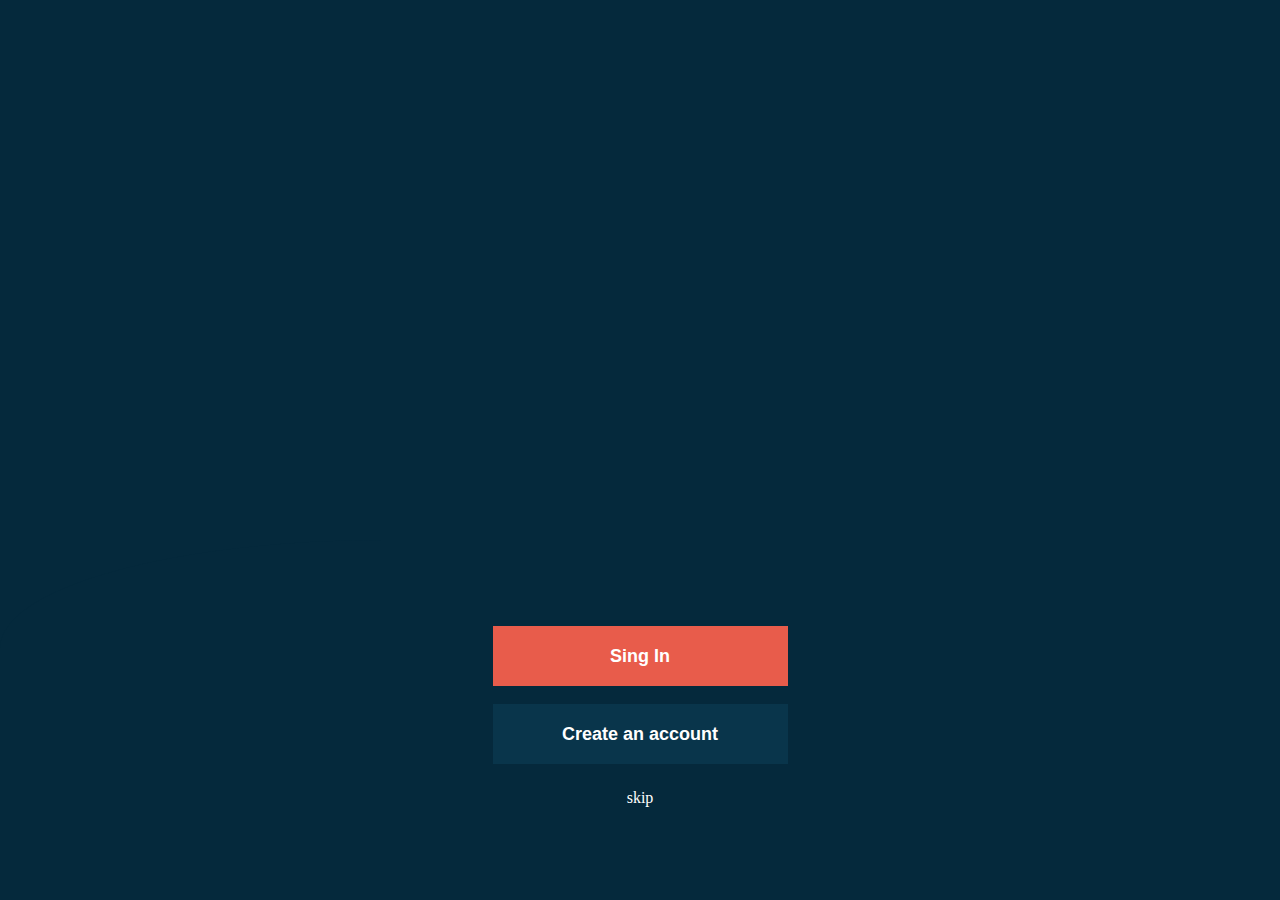
<file: Ejercicio3/index.html>
<!DOCTYPE html>
<html lang="en">
<head>
    <meta charset="UTF-8">
    <meta name="viewport" content="width=device-width, initial-scale=1.0">
    <title>Ejercicio 3</title>
    <link rel="stylesheet" href="style.css">
</head>
<body>
    <section id="login_container">
        <button>
            Sing In
        </button>

        <button id="create_button">
            Create an account
        </button>

        <p>skip</p>
    </section>
</body>
</html>
</file>
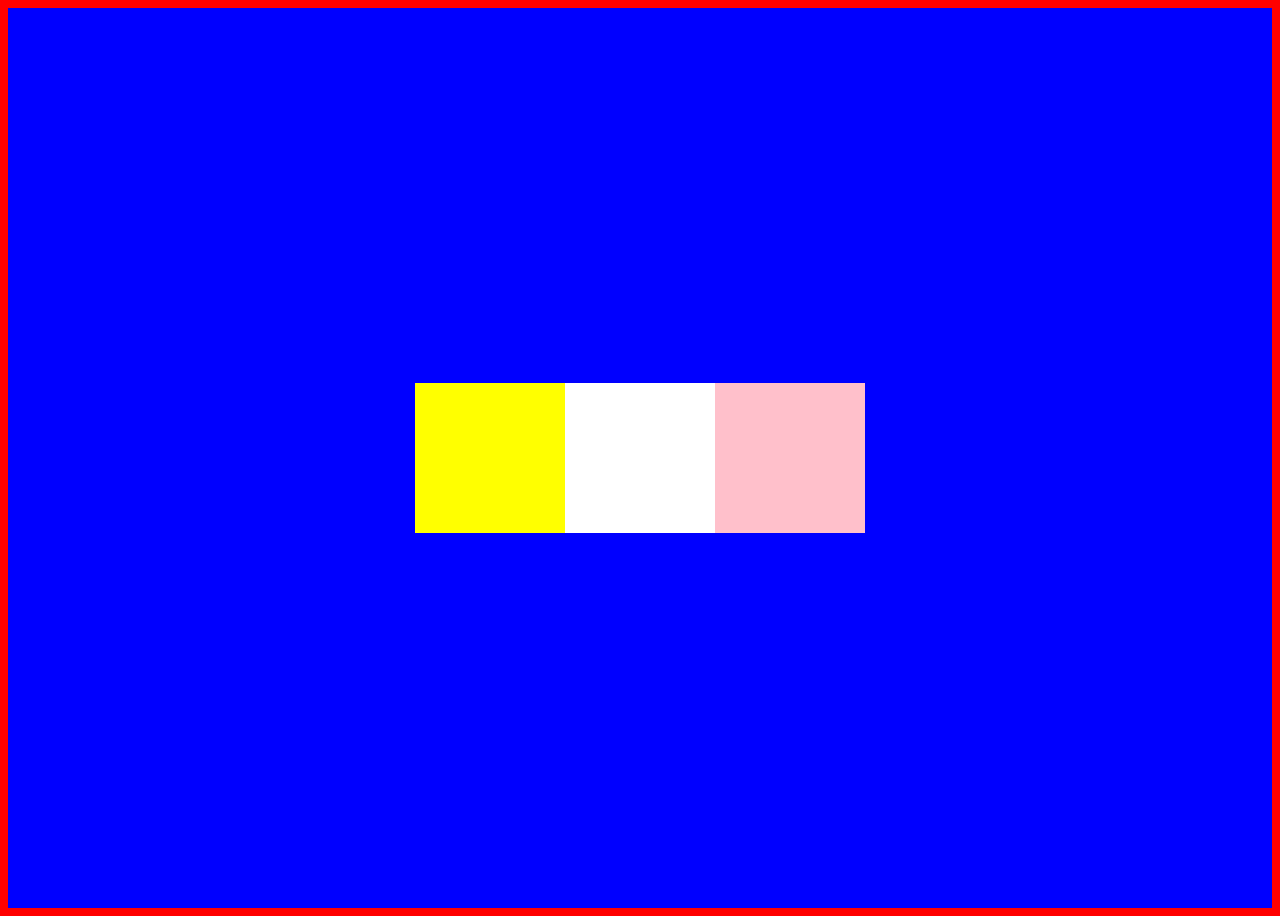
<file: Ejercicio1.html>
<!DOCTYPE html>
<html lang="en">
<head>
    <meta charset="UTF-8">
    <meta name="viewport" content="width=device-width, initial-scale=1.0">
    <title>Css Ejercicio 1</title>
    <link rel="stylesheet" href="Ejercicio1.css">
</head>
<body>
    <section id="main_container" >
        <div id="main_element1"></div>
        <div id="main_element2"></div>
        <div id="main_element3"></div>
        
    </section>
</body>
</html>
</file>
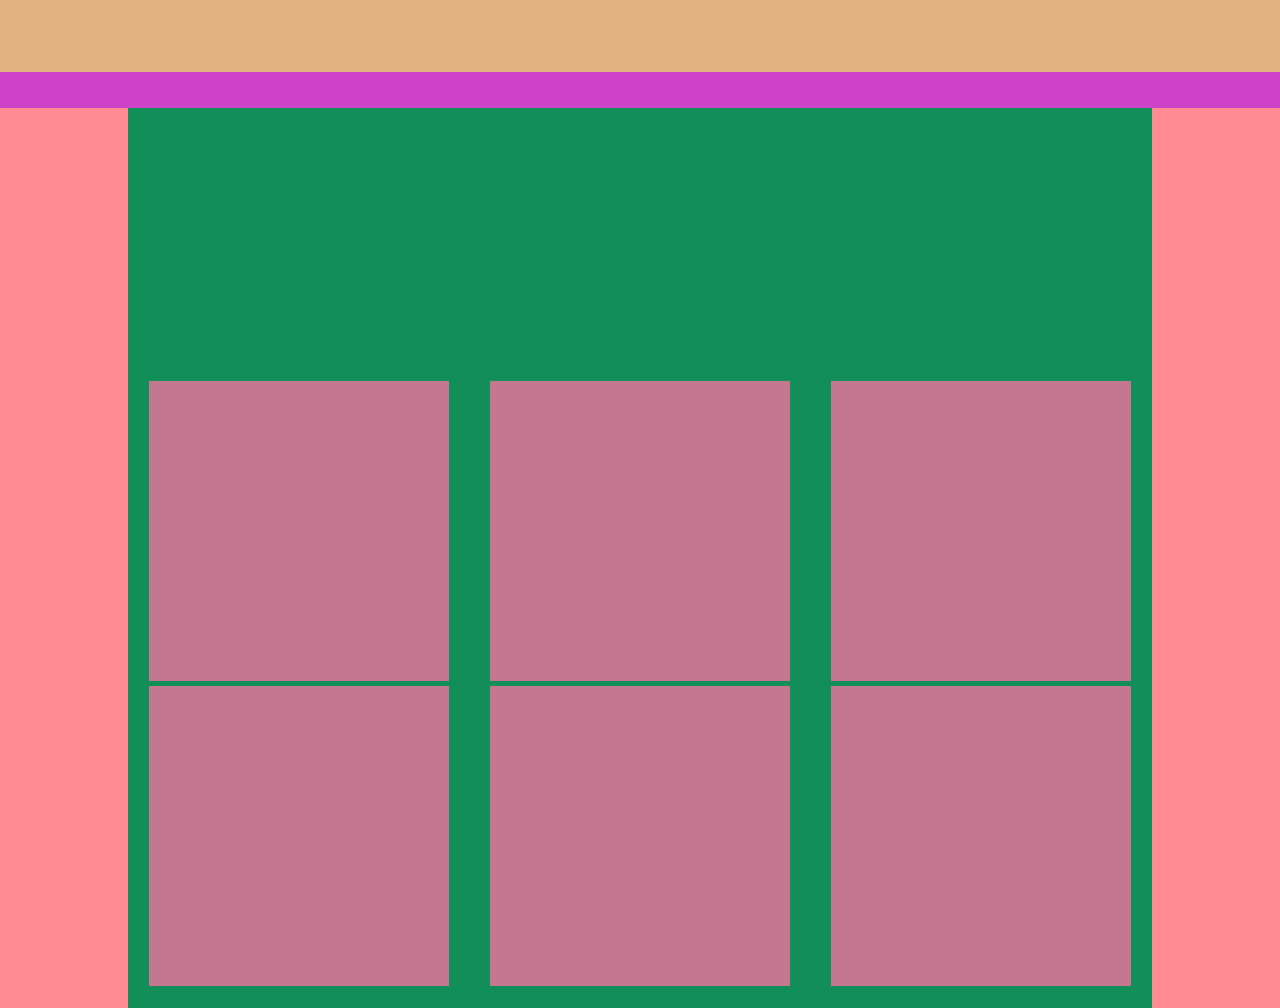
<file: Ejercicio2.html>
<!DOCTYPE html>
<html lang="en">
<head>
    <meta charset="UTF-8">
    <meta name="viewport" content="width=device-width, initial-scale=1.0">
    <title>CSS Ejercicio 2</title>
    <link rel="stylesheet" href="Ejercicio2.css">
</head>
<body>
    <section id="conteiner_1"></section>
    <section id="conteiner_2"></section>
    <section id="conteiner_3">
        <div id="main_container">
            <div id="main_element"></div>    
            <div id="main_element"></div>
            <div id="main_element"></div>
            <div id="main_element"></div>    
            <div id="main_element"></div>
            <div id="main_element"></div>
        </div>
    </section>
    
</body>
</html>
</file>
<file: Ejercicio3/style.css>
@media (max-width: 400px){
    body{
        background-image: url("assets/background.jpg");
        background-repeat: no-repeat;
        background-color: #05293C;
        background-size: cover; 
        margin: 0;
        display: flex;
        align-items: flex-end;
        height: 100vh;
    }
   
  
 }

 @media (max-width: 1300px){
    body{
        /*background-image: url("assets/background.jpg");*/
        background-repeat: no-repeat;
        background-color: #05293C;
        background-size: cover; 
        margin: 0;
        display: flex;
        align-items: flex-end;
        height: 100vh;
    }
   
  
 }


#login_container{

    background-color: #05293C;
    width: 100%;
    height: 40vh;
    border-radius: 30% 0% 0% 0%;
    display: flex;
    flex-direction: column;
    justify-content: center;
    align-items: center;
}
button{
    border-radius: 0;
    border: none;
    width: 295px;
    height: 60px;
    background-color: #E85C4B;
    color: white;
    font-family: Verdana, Geneva, Tahoma, sans-serif;
    font-weight: 600;
    font-size: large;
    margin: 1vh;
}

#create_button{

    background-color: #09354B;
}

p{
    color: white;
    font-weight: 500;
    font-size: 16px;

}
</file>
<file: Ejercicio1.css>
body{

    background-color: red;

}
#main_container{
    background-color: blue;
    width: 100%;
    height: 100vh;
    display: flex;
    flex-wrap: wrap;
    justify-content: center;
    align-items: center;
 
}
#main_element1{
    background-color: yellow;
    width: 150px;
    height: 150px;

}
#main_element2{
    background-color: white;
    width: 150px;
    height: 150px;
}
#main_element3{
    background-color: pink;
    width: 150px;
    height: 150px;
}
</file>
<file: Ejercicio2.css>
body{
    background-color: #ff8c92;
    display: flex;
    margin: 0;
   
    flex-direction: column;
   /* justify-content: center;*/
    align-items: center;

}

#conteiner_1{

    background-color: #e1b180;
    width: 100%;
    height: 8vh;
}
#conteiner_2{

    background-color: #ce42c7;
    width: 100%;
    height: 4vh;

}
#conteiner_3{

    background-color: #128e58;
    width: 80%;
    height: 100vh;
    flex-wrap: wrap;
    overflow: hidden;
}

#main_container{

    display: flex;
    width: 100%;
    flex-wrap: wrap;
    justify-content: space-around;
    align-content: flex-start;
   /* margin: 3vh;*/
    margin-top: 30vh;
    overflow: hidden;
}  

#main_element{
    width: 300px;
    height: 300px;
    margin: 0.3vh;
    background-color: #c37791;

}
</file>
